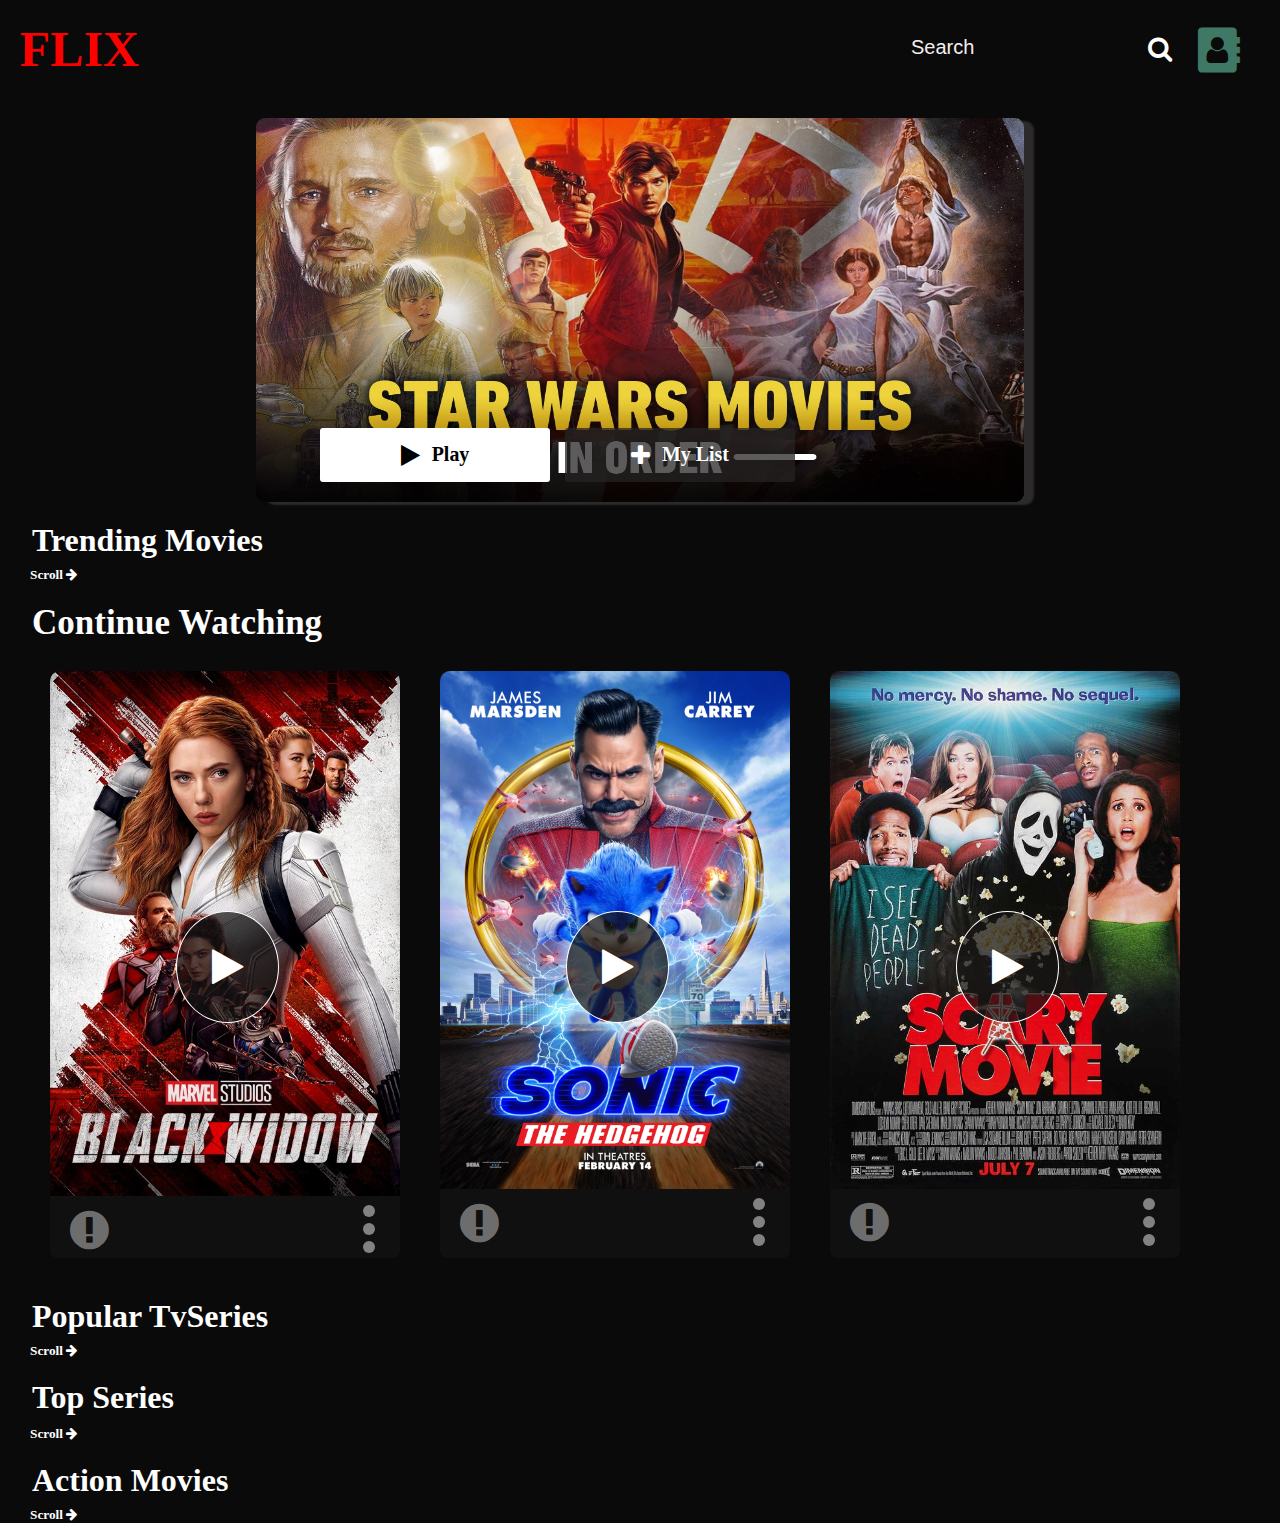
<file: index.html>
<!DOCTYPE html>
<html lang="en">
<head>
    <meta charset="UTF-8">
    <meta http-equiv="X-UA-Compatible" content="IE=edge">
    <meta name="viewport" content="width=device-width, initial-scale=1.0">
    <title>Document</title>
    <link rel="stylesheet" href="https://cdnjs.cloudflare.com/ajax/libs/font-awesome/4.7.0/css/font-awesome.min.css">
    <link rel="stylesheet" href="main.css"/>
</head>
<body>



<div>
<!-- HEADER  -->
<header class="portfolio">
            <h2 class="NETFLIX">FLIX</h2>
            <div class="home">
            <div class="forms">
        <form class="form">
            <input type="text"  class="input" placeholder="Search"/>
            <i class="fa fa-search SEARCH" id='search-hy'aria-hidden="true"></i>
        </form>
        <!-- <i class="fa fa-bell BELL" aria-hidden="true"></i> -->
        <i class="fa fa-address-book USER" aria-hidden="true"></i>
            </div>
                <nav class="NAVBAR">
                <ul>
                    <li class="arrow1">Tv Shows</li>
                    <li class="arrow2">Movies</li>
                    <li class="arrow">Categories <i class="fa fa-caret-down arrowi" aria-hidden="true"></i></li>
                </ul>
            </nav>
            </div>
     </header>
</div>



<!-- FIRST MOVIE PLATFORM -->
<div class="boddy">

<div class="card-imgg1">
    <div class="cards">
        <div class="img">
            <img src="images/star-wars.jpg" alt="sca" class="imgyy1"/>
        </div>
        <div class="overview1">
            <!-- <h4 class="overr-view">theway to goonnknkjnxj jndjx dsjndjc shxhd</h4> -->
        <div class="episode">
            <div class="films">
            <i class="fa fa-play" aria-hidden="true"></i>
            <h5 class="Watch1">Play</h5>
        </div>
        <div class="filmss">
            <i class="fa fa-plus " aria-hidden="true"></i>
            <h5 class="Watch1">My List</h5>
        </div>
    </div>
    </div>
    </div>



    <div class=" action1">
        <div class="img">
            <img src="images/black.jpeg" alt="sca" class="imgyy11"/>
        </div>
        <div class="overview1">
            <!-- <h4 class="overr-view">theway to goonnknkjnxj jndjx dsjndjc shxhd</h4> -->
        <div class="episode">
            <div class="films">
            <i class="fa fa-play Watch11" aria-hidden="true"></i>
            <h5 class="Watch1">Play</h5>
        </div>
        <div class="filmss">
            <i class="fa fa-plus Watch11" aria-hidden="true"></i>
            <h5 class="Watch1">My List</h5>
        </div>
    </div>
    </div>
    </div>
</div>



<!-- TRENDING MOVIES -->
<h1 class="trending">Trending Movies</h1>
<div class="movie-camp">

</div>
<h5 class="scroll">Scroll <i class="fa fa-arrow-right" aria-hidden="true"></i></h5>
<!-- SHOW MODAL PAGE -->
    <!-- <div class="show-modal">
    <div class="show"> -->
        <!-- <button class="Times"><i class="fa fa-times timess" aria-hidden="true"></i></button>
        <img src="images/black.jpeg" alt="sca" class="imy"/>

        <div class="update">
        <h4 class="movies"><span>N</span> movies</h4>
        <h2>King the Land</h2>
        <h4 class="year">2023</h4>
        <div class="tops">
            <h5 class="ratings">Top<br>10</h5>
            <h4>Tv Shows</h4>
        </div>
        <div class="">
            <h3 class="playit"><i class="fa fa-play" aria-hidden="true"></i>  Play</h3>
        </div>
        <div class="">
            <h3 class="playitt"><i class="fa fa-download" aria-hidden="true"></i>  Download</h3>
        </div>
        <h4 class="description">Lorem, ipsum dolor sit amet consectetur adipisicing elit. Qui
            , fuga. Exercitationem m aperiam, odit iure architecto dolore distinctio iusto a odio quos 
            culpa provident hic repellat sed fugiat, veritatis tenetur.</h4>
        <h4 class="casts">casts names:</h4>
        <div class="iconss">
            <div class="icon-To">
            <i class="fa fa-plus icon" aria-hidden="true"></i>
            <h5 class="list-rate">List</h5>
            </div>
            <div class="icon-To">
            <i class="fa fa-thumbs-o-up icon" aria-hidden="true"></i>
            <h5 class="list-rate"> Rate</h5>
            </div>

            <div class="icon-To">
            <i class="fa fa-paper-plane-o icon" aria-hidden="true"></i>
            <h5 class="list-rate">Share</h5>
            </div>  
        </div>
             
    </div> -->
    <!-- </div>
    </div> -->

<!-- CONTINUE WATCHING-->
<h1 class="Continue">Continue Watching </h1>
  <div class="fourth">
    <div class="fourth-card">
        <img src="images/black.jpeg" alt="sca" class="imgyy2"/>
        <i class="fa fa-play play" aria-hidden="true"></i>
        <div class="error">
            <i class="fa fa-exclamation-circle erorrr" aria-hidden="true"></i>
            <div class="circle">
                <span class="circle1"></span>
                <span class="circle1"></span>
                <span class="circle1"></span>
            </div>
        </div>
    </div>
        <div class="fourth-card">
        <img src="images/james.webp" alt="sca" class="imgyy2"/>
        <i class="fa fa-play play" aria-hidden="true"></i>
        <div class="error">
            <i class="fa fa-exclamation-circle erorrr" aria-hidden="true"></i>
            <div class="circle">
                <span class="circle1"></span>
                <span class="circle1"></span>
                <span class="circle1"></span>
            </div>
        </div>
    </div>
    <div class="fourth-card">
        <img src="images/scary.jpg" alt="sca" class="imgyy2"/>
        <i class="fa fa-play play" aria-hidden="true"></i>
        <div class="error">
            <i class="fa fa-exclamation-circle erorrr" aria-hidden="true"></i>
            <div class="circle">
                <span class="circle1"></span>
                <span class="circle1"></span>
                <span class="circle1"></span>
            </div>
        </div>
    </div>
</div>



<!-- POPULAR MOVIES -->
    <h1 id="tvseries">Popular TvSeries</h1>
    <div class="movey">
    <div class="scary1">

    </div> 
    </div>
    <h5 class="scroll">Scroll <i class="fa fa-arrow-right" aria-hidden="true"></i></h5>
<!-- TV SERIES  -->
<div>
    <h1 class="series"> Top Series</h1>
        <div class="ray">
            
        </div>
</div>
<h5 class="scroll">Scroll <i class="fa fa-arrow-right" aria-hidden="true"></i></h5>
  <!-- ACTION MOVIES -->
<h1 class="series">Action Movies</h1>
<div class="card-imgg">
   
</div>
<h5 class="scroll">Scroll <i class="fa fa-arrow-right" aria-hidden="true"></i></h5>

<!-- ending -->
</div> 
<!-- FOOTER -->
<div class="footer">
    <div class="bottom">
        <i class="fa fa-home b-icon" aria-hidden="true"></i>
      
      <h5 class="names">Home</h5>
    </div>
    <div class="bottom ">
    <i class="fa fa-youtube-play b-icon" aria-hidden="true"></i>
    <h5 class="names">New & Hot</h5>
    </div>
    <div class="bottom">
    <i class="fa fa-arrow-circle-o-down b-icon" aria-hidden="true"></i>
    <h5 class="names">Downloads</h5>
    </div>
</div>



<!-- <i class="fa fa-youtube-play" aria-hidden="true"></i> -->
<!-- <i class="fa fa-home" aria-hidden="true"></i> -->
<!-- <i class="fa fa-arrow-circle-o-down" aria-hidden="true"></i> -->

 <!-- <i class="fa fa-play" aria-hidden="true"></i>
             <i class="fa fa-paper-plane-o" aria-hidden="true"></i>
             <i class="fa fa-thumbs-o-up" aria-hidden="true"></i>
             <i class="fa fa-download" aria-hidden="true"></i>
             <i class="fa fa-th" aria-hidden="true"></i> -->
    <script src="main.js"></script>
</body>
</html>
</file>
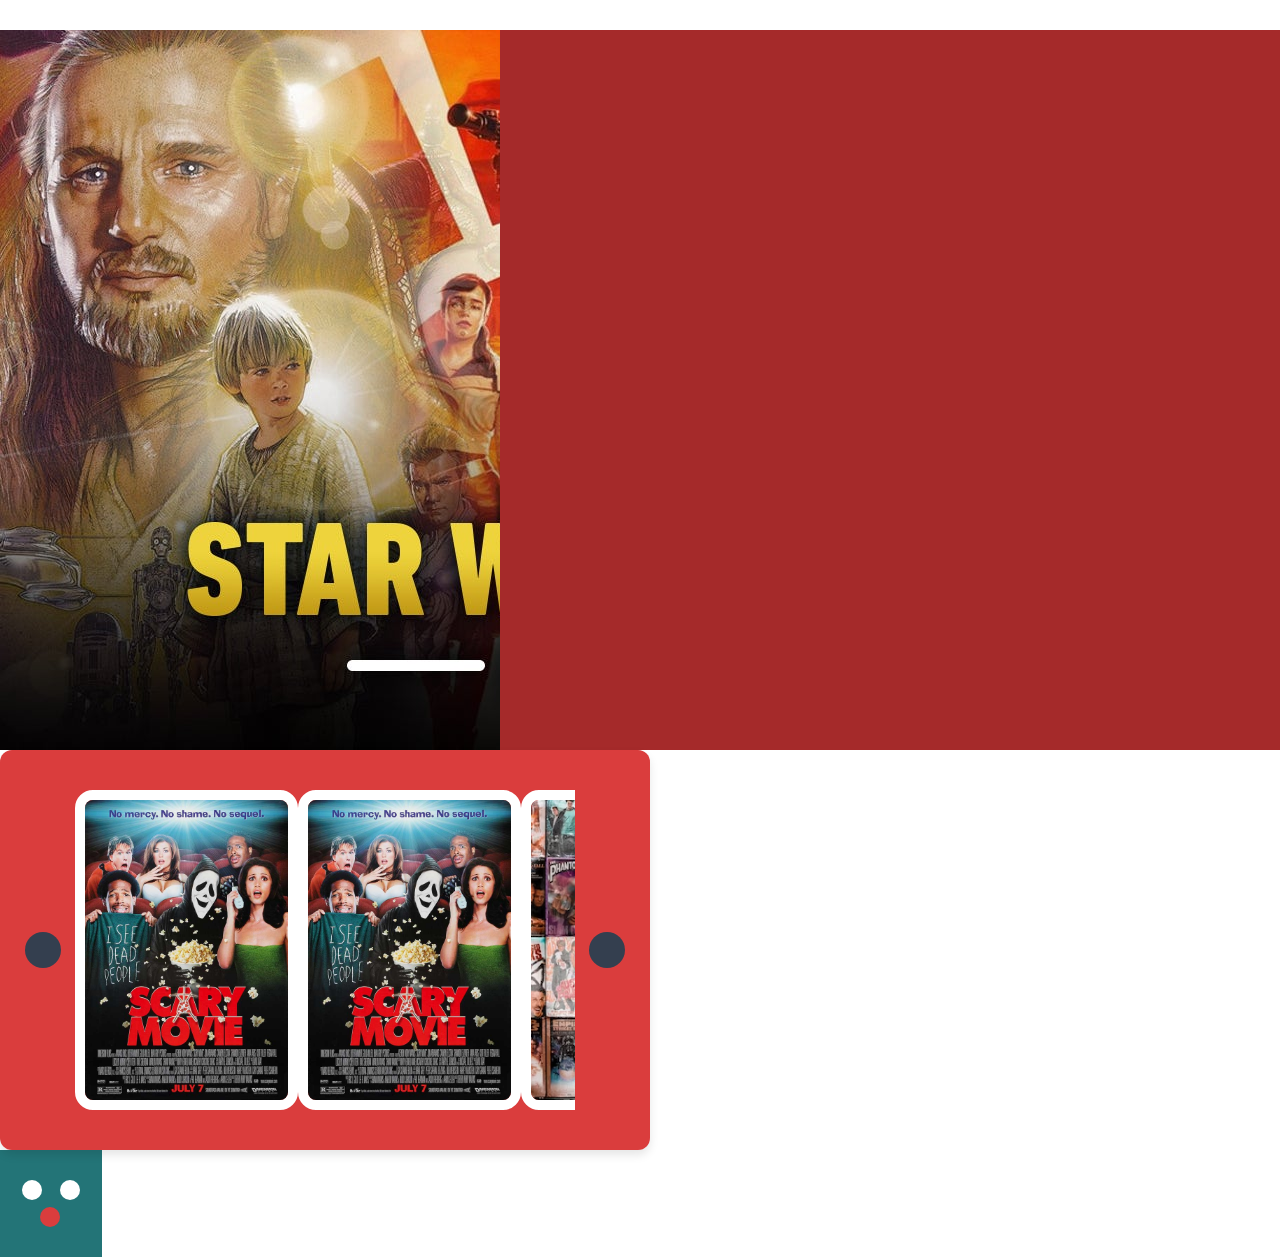
<file: new.html>
<!DOCTYPE html>
<html lang="en">
<head>
    <meta charset="UTF-8">
    <meta name="viewport" content="width=device-width, initial-scale=1.0">
    <title>Document</title>
    <link rel="stylesheet" href="https://cdnjs.cloudflare.com/ajax/libs/font-awesome/4.7.0/css/font-awesome.min.css">
    <link rel="stylesheet" href="new.css"/>
</head>
<body>
    <!-- <div class="card-img">
        <h4 class="rating1">Top<br> 10</h4>
        <img src="images/black.jpeg" alt="sca" class="imgy"/>
        <h5 class="Watch">Watch Now</h5>
    </div> -->





    <!-- second slide -->
    <!-- <div class="show-modal">
    <div class="show">
        <button class="Times"><i class="fa fa-times timess" aria-hidden="true"></i></button>
        <img src="images/black.jpeg" alt="sca" class="imy"/>

        <div class="update">
        <h4 class="movies"><span>N</span> movies</h4>
        <h2>King the Land</h2>
        <h4 class="year">2023</h4>
        <div class="tops">
            <h5 class="ratings">Top<br>10</h5>
            <h4>Tv Shows</h4>
        </div>
        <div class="">
            <h3 class="playit"><i class="fa fa-play" aria-hidden="true"></i>  Play</h3>
        </div>
        <div class="">
            <h3 class="playitt"><i class="fa fa-download" aria-hidden="true"></i>  Download</h3>
        </div>
        <h4 class="description">Lorem, ipsum dolor sit amet consectetur adipisicing elit. Qui
            , fuga. Exercitationem m aperiam, odit iure architecto dolore distinctio iusto a odio quos 
            culpa provident hic repellat sed fugiat, veritatis tenetur.</h4>
        <h4 class="casts">casts names:</h4>
        <div class="iconss">
            <div class="icon-To">
            <i class="fa fa-plus icon" aria-hidden="true"></i>
            <h5 class="list-rate">List</h5>
            </div>
            <div class="icon-To">
            <i class="fa fa-thumbs-o-up icon" aria-hidden="true"></i>
            <h5 class="list-rate"> Rate</h5>
            </div>

            <div class="icon-To">
            <i class="fa fa-paper-plane-o icon" aria-hidden="true"></i>
            <h5 class="list-rate">Share</h5>
            </div>  
        </div>
             
    </div>
    </div>
    </div> -->
    <!-- <i class="fa fa-play" aria-hidden="true"></i>
             <i class="fa fa-paper-plane-o" aria-hidden="true"></i>
             <i class="fa fa-thumbs-o-up" aria-hidden="true"></i>
             <i class="fa fa-download" aria-hidden="true"></i>
             <i class="fa fa-th" aria-hidden="true"></i> -->
    <!-- third line -->

    <!-- <div class="card-imgg">
        <img src="images/black.jpeg" alt="sca" class="imgyy"/>
        <div class="episode">
            <div class="films">
             <i class="fa fa-play" aria-hidden="true"></i>
            <h5 class="Watch1">Play</h5>
            </div>
            <div class="filmss">
            <i class="fa fa-plus " aria-hidden="true"></i>
            <h5 class="Watch1">My List</h5>
            </div>
        </div>
    </div> -->

    <!-- ffourth -->
    <!-- <div class="fourth-card">
        <img src="images/black.jpeg" alt="sca" class="imgyy2"/>
        <i class="fa fa-play play" aria-hidden="true"></i>
        <div class="error">
            <i class="fa fa-exclamation-circle erorrr" aria-hidden="true"></i>
            <div class="circle">
                <span class="circle1"></span>
                <span class="circle1"></span>
                <span class="circle1"></span>
            </div>
        </div>
    </div> -->
    <!-- <div class="show">
        <button class ="Times" ><i class="fa fa-times timess" aria-hidden="true"></i></button>
        <img src="${IMGURL+poster_path}" alt="sca" class="imy"/>
        <div class="update">
        <h4 class="movies"><span>N</span> movies</h4>
        <h2>King the Land</h2>
        <h4 class="year">2023</h4>
        <div class="tops">
            <h5 class="ratings">Top<br>${vote_average}</h5>
            <h4>Tv Shows</h4>
        </div>
        <div class="">
            <h3 class="playit"><i class="fa fa-play" aria-hidden="true"></i>  Play</h3>
        </div>
        <div class="">
            <h3 class="playitt"><i class="fa fa-download" aria-hidden="true"></i>  Download</h3>
        </div>
        <h4 class="description">Lorem, ipsum dolor sit amet consectetur adipisicing elit. Qui
            , fuga. Exercitationem m aperiam, odit iure architecto dolore distinctio iusto a odio quos 
            culpa provident hic repellat sed fugiat, veritatis tenetur.</h4>
        <h4 class="casts">casts names:</h4>
        <div class="iconss">
            <div class="icon-To">
            <i class="fa fa-plus icon" aria-hidden="true"></i>
            <h5 class="list-rate">List</h5>
            </div>
            <div class="icon-To">
            <i class="fa fa-thumbs-o-up icon" aria-hidden="true"></i>
            <h5 class="list-rate"> Rate</h5>
            </div>

            <div class="icon-To">
            <i class="fa fa-paper-plane-o icon" aria-hidden="true"></i>
            <h5 class="list-rate">Share</h5>
            </div>  
        </div>
    </div> -->
   
    <!-- <div class="scary"> -->
    <!-- <img src="${IMGURL+poster_path}" alt="scary" class="movie"/>
        <div class="vote">
        <h3 class="title">${title}</h3>
        <h5 class="average">${vote_average}</h5>
        </div>
        <div class='overview' >
        <h4 class="">${overview}</h4>
        </div> -->
<!-- SLIDER CODES -->
<!-- <div class="container">
   
       <div class="slide">
        <h1>1</h1>
       </div>
       <div class="slide">
        <h1>2</h1>
       </div>
       <div class="slide">
        <h1>3</h1>
       </div>
       <div class="slide">
        <h1>4</h1>
       </div>
       <div class="slide">
        <h1>5</h1>
       </div>
       <div class="slide">
        <h1>6</h1>
       </div>
       <div class="slide">
        <h1>7</h1>
       </div>
       <div class="slide">
        <h1>8</h1>
       </div>
   

</div> -->

<div class="contain">
    <div class="slid">
        <!-- <div class="carosel"> -->
        <img src="images/star-wars.jpg" alt="move" class="move"/>
        <!-- </div> -->
        <!-- <div class="carosel"> -->
        <img src="images/star-wars.jpg" alt="move" class="move"/>
        <!-- </div> -->
        <!-- <div class="carosel"> -->
            <img src="images/star-wars.jpg" alt="move" class="move"/>
            <!-- </div> -->
        <!-- <div class="carosel"> -->
                <img src="images/star-wars.jpg" alt="move" class="move"/>
        <!-- </div> -->
        <!-- <div class="carosel"> -->
                    <img src="images/star-wars.jpg" alt="move" class="move"/>
        <!-- </div> -->
        <!-- <div class="carosel"> -->
        <img src="images/star-wars.jpg" alt="move" class="move"/>
             <!-- </div> -->
            <!-- <div class="carosel"> -->
                <img src="images/star-wars.jpg" alt="move" class="move"/>
            <!-- </div> -->
    </div>
    


</div>

<section class="wrapper">
    <i class="fa-solid fa-arrow-left button" id="prev"></i>
    <div class="image-container">
      <div class="carousel">
        <img src="images/scary.jpg" alt="" />
        <img src="images/scary.jpg" alt="" />
        <img src="images/imag.avif" alt="" />
        <img src="images/star-wars.jpg" alt="" />
      </div>
      <i class="fa-solid fa-arrow-right button" id="next"></i>
    </div>
  </section>


<div class="face">
    <div class="circle-f">
        <span class="eye"></span>
        <span class="eye"></span>
    </div>
    <div class="mouth">
   
    </div>
</div>


    <script src="new.js"></script>
</body>
</html>
</file>
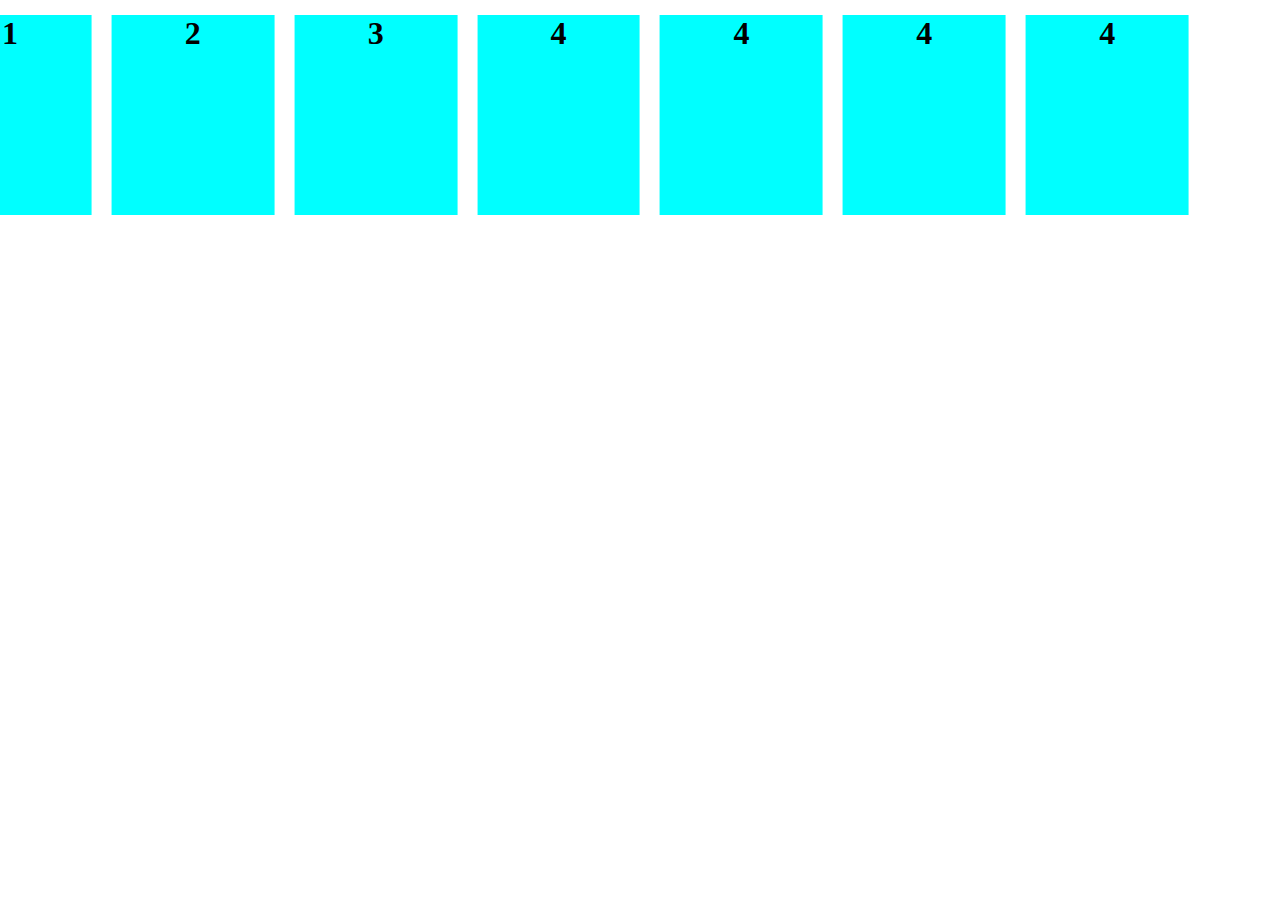
<file: slider.html>
<!DOCTYPE html>
<html lang="en">
<head>
    <meta charset="UTF-8">
    <meta http-equiv="X-UA-Compatible" content="IE=edge">
    <meta name="viewport" content="width=device-width, initial-scale=1.0">
    <title>Document</title>
    <link rel="stylesheet" href="slider.css"/>
</head>
<body>
    <div class="wrapper">
        <div class="carosel">
            <div class="slider">
                <h1>1</h1>
            </div>
            <div class="slider">
                <h1>2</h1>
            </div>
            <div class="slider">
                <h1>3</h1>
            </div>
            <div class="slider">
                <h1>4</h1>
            </div>
            <div class="slider">
                <h1>4</h1>
            </div>
            <div class="slider">
                <h1>4</h1>
            </div>
            <div class="slider">
                <h1>4</h1>
            </div>
            <!-- <img src="images/.jpg" alt=""/>
            <img src="images/imag.avif" alt=""/>
            <img src="images/scary.jpg" alt=""/>
            <img src="images/imag.avif" alt=""/>
            <img src="images/imag.avif" alt=""/> -->
        </div>
    </div>
</body>
</html>
</file>
<file: main.css>
*{
    margin: 0;
    padding: 0;
    box-sizing: border-box;
}
body{
    /* background-image: radial-gradient(circle, rgb(245, 196, 150), rgb(236, 208, 124), rgb(223, 223, 120)); */
   /* background-repeat:no-repeat;
   background-size:contain;
   background-position:center; */
background-color: rgb(11, 10, 10);
}


/* HEADER ROW */

.portfolio{
    display: flex;
   justify-content:space-between ;
   padding:20px;
   color: white;
    align-items: center;
    /* position: fixed;
    bottom: 0px;
    left: 0px;
    right: 0px; */
}
.NETFLIX{
    font-size: 50px;
    color: red;
    
}
.home{
    display: flex;
    gap:20px;
    align-items: center;
}
.BELL,
.SEARCH{
    font-size: 26px;
    /* padding: 2px; */
    cursor: pointer;
    align-items: center;
    /* padding: 2px; */
}
.form{
    height: 40px;
    display: flex;
    padding: 6px;
  
    align-items: center;
    background-color: rgb(11, 10, 10);
}
.USER{
    font-size:45px;
    color: rgb(63, 121, 102);
}
.forms{
    display: flex;
    gap: 20px;
    align-items: center;
}
input{
    background-color: rgb(11, 10, 10);
    outline: none;
    margin: 20px;
    padding: 10px;
    width:120%;
    font-size: 16px;
    color: white;
    border-style: none;
    border-radius: 19px;
}
input::placeholder{
    color: rgb(245, 238, 238);
    font-size: 20px;
}
nav ul{
    display: flex;
    gap:60px;
    display: none;
}
li{
    list-style:none;
    font-size: 23px;
    border: 1px solid rgba(199, 199, 173, 0.268);
}
a{
    border-radius: 30px;
    padding: 12px;
    text-decoration: none;
    color:white;
  }
/* END OF HEADER */

.scroll{
    color:white;
    margin-left: 30px;
    
}
/* FIRST MOVIE PLATFORM */
.card-imgg1{
    position: relative;
    display: flex;
    justify-content: center;
   margin-top: 20px;
}
.action1{
    display: none;
}
.imgyy1{
    text-align: center;
    width:60vw;
    height:30vw;
    border-radius: 9px;
    box-shadow: 10px 3px 2px  rgba(64, 63, 63, 0.625);
}
.overview1{
    display: block;
    justify-content: center;
   position: absolute;
   margin-left: 2rem;
   bottom:20px;
   /* text-align: center; */
   align-items: center;
   row-gap: 50px;

   color: white;
}
.films{
    font-size: 24px;
    background-color: white;
  color: black;
  cursor: pointer;
    bottom: 8px;
    gap:12px;
    font-weight: 400px;
    display: flex;
    width:230px;
   justify-content: center;
    border-radius: 3px;
    padding: 15px;
    
}
.filmss{
    font-size: 24px;
    cursor: pointer;
    background-color: rgba(38, 35, 35, 0.746);
  color: white;
    bottom: 8px;
    gap:12px;
    font-weight: 400px;
    display: flex;
    justify-content: center;
    width:230px;
   text-align: center;
    border-radius: 3px;
    padding: 15px;
    
}
.episode{
    display: flex;
    justify-content: center;
   margin-left: 2rem;
   bottom:20px;
   /* text-align: center; */
   align-items: center;
    gap: 15px;

   color: white;
}
/* END  */


/* TRENDING MOVIES AND POPULAR MOVIES  */
.movie-camp{
    display: flex;
    overflow-x: scroll;
    column-gap: 22px;  
    margin-left: 12px;
}
.movie-camp::-webkit-scrollbar{
    display: none;
}
.rating1{
    position: absolute;
    /* top: 20px; */
   right:0px;
   background-color: red;
 border-style: none;
 cursor: pointer;
 color: white;
 padding: 15px;
   border-bottom-left-radius: 30px;
}
.Watch{
    font-size: 20px;
    background-color: white;
    position: absolute;
    bottom: 9px;
    font-weight: 400px;
    width:50%;
    text-align: center;
    border-radius: 3px;
    padding: 10px;
    left:5rem;
}
.watchit{
    font-size: 20px;
    background-color: white;
    position: absolute;
    bottom: 17px;
    font-weight: 400px;
    width:50%;
    text-align: center;
    border-radius: 3px;
    padding: 10px;
    left:5rem;
}

.imgy{
    border-radius: 9px;
    width:100%;
   text-align: center;
    object-fit: contain;
   height:150%;
}

.card-img{
    position: relative;
    /* margin: 20px; */
/* text-align: center; */
width: 300px;
cursor: pointer;
flex:none;
border-radius: 7px;
transition: all 1s;
}

.card-img:hover{
    background-color: aqua;
    transform: scale(1.1);
}
.movey{
    display: flex;
    column-gap: 22px;
    overflow-x: scroll;
}
.movey::-webkit-scrollbar{
    display: none;
}
.links{
    color: black;
    text-decoration: none;
   }
/* ENDING  */


/* TV SERIES */
.ray{
    margin-left: 20px;
    margin-top: 10px;
    display: flex;
   gap: 20px;
   overflow-x: scroll;
}
.series{
    margin-top: 20px;
    margin-left: 32px;
    margin-bottom: 8px;
    color: white;
}
.ray::-webkit-scrollbar{
    display: none;
}
.ratedd{
    width:280px;
    border-radius: 10px;
    transition: all 1s;
    cursor: pointer;
}
.ratedd:hover{
transform: scale(1.1);
}
/* ENDING */


/* ACTION TV SERIES */
.cards{
    transition: all 4ms;
}
.card-imgg{
    margin-left: 12px;
    display: flex;
    gap: 19px;
   position: relative;
    overflow-x: scroll;
   }
   .card-imgg::-webkit-scrollbar{
       display: none;
   }
/* ENDING */


/* SHOW MODAL */
.imy{
    width:100%;
    height:190px;
    margin-top: 10px;
    object-fit: cover;
}
.playit{
    border-radius: 8px;
    text-align: center;
    padding: 12px;
    cursor: pointer;
    color: black;
    margin-top: 10px;
    background-color: rgb(245, 243, 241);
}
.playitt{
    border-radius: 8px;
    text-align: center;
    padding: 12px;
    margin-top: 7px;
    cursor: pointer;
    background-color: rgba(50, 50, 49, 0.587);
}
.show{
   top:50%;
   /* bottom: 50%; */
   left: 50%;
   transform: translate(-50%,-50%);
    position: fixed;
    /* background-color: rgb(26, 203, 26); */
    width: 100%;
    height: 100%;
    border-radius: 10px;
    color: white;
    /* display:none; */
    cursor: pointer;
    z-index: 12px;
}
.year{
    margin-top: 15px;
}
.tops{
    display:flex;
    align-items: center;
}
.update{
    margin:10px;
}
.description{
    margin-top: 15px;
    font-size: 16px;
}
.iconss{
    margin-left: 20px;
    display: flex;
    gap:58px;
    padding-bottom: 40px;
    margin-top: 20px;
}
.icon-To{
    display: grid;
}
.icon{
    margin-bottom: 7px;
    font-size: 30px;
    cursor: pointer;
    color: white;
}
.ratings{
    background-color: red;
    width:32px;
    margin-top: 8px;
    margin-right: 8px;
    border-radius: 5px;
    text-align: center;
    /* padding:10px; */
}

.Times{
    /* padding: 5px; */
    position: absolute;
    top: 20px;
   right:20px;
   background-color: rgb(53, 53, 57);
 border-style: none;
 cursor: pointer;
 padding: 6px;
 border-radius: 999px;
   border-bottom-left-radius: 10px;
}
.timess{
    font-size: 30px;
    color: white;
}
.list-rate{
    color: rgba(134, 100, 13, 0.565);   
}

/* ENDING */



/* CONTINUE WATCHING */
.Continue{
    font-size: 35px;
    color: white;
    margin-top: 20px;
    margin-left: 32px;
    margin-bottom: 8px;
}
.fourth{
    display: flex;
    margin-left: 30px;

}
.fourth-card{
    position: relative;
    margin: 20px;
    background-color: rgba(18, 18, 18, 0.799);
    width:350px;
    cursor: pointer;
    border-radius: 7px;
   
}
.imgyy2{
    width:100%;
    border-top-left-radius:  10px;
    border-top-right-radius:10px ;
    background-position: center;
    object-fit: cover;
}
.play{
    position:absolute ;
    align-items: center;
    text-align: center;
    left:36%;
   bottom: 40%;
    font-size: 40px;
    background-color: rgba(21, 20, 20, 0.718);
    color: white;
    padding: 35px;
    border-radius: 50%;
    border: 1px solid white;
}
.error{
   /* margin-bottom: 10px; */
    display:flex;
    justify-content: space-between;
    align-items: center;
}
.erorrr{
    margin-left: 20px;
    font-size: 45px;
    color: rgba(218, 215, 215, 0.494);
}
.circle{
  display: grid;
  padding: 2px;
  margin-right: 20px;
  grid-template-columns: repeat(3px);
 
}
.circle1{
    background-color: rgba(251, 244, 244, 0.494);
    padding: 6px;
    margin: 3px;
    border-radius: 999px;
}
/* END */



/* SEARCHING MISSING NAMES */
span{
    color:red;
    font-size: 35px;
}
.casts{
    font-size: 18px;
    margin-top: 5px;
    color: rgba(134, 100, 13, 0.565);
}
.imgyy{
   width:260px;
   border-radius: 18px;
   transition: all 1s;
   cursor: pointer;
}
.imgyy:hover{
transform: scale(1.1);
}
.img{
    display: flex;
}
.overr-view{
    font-size: 29px;
    /* margin-bottom: 20rem; */
}
.movie{
    border-top-left-radius: 20px;
    border-top-right-radius: 20px;
    width:100%;
    height:40vh;
    cursor: pointer;
}
.vote{
    padding: 15px;
    display: flex;
    align-items: center;
    justify-content: space-around;
}
.average{
    background-color: rgb(210, 30, 57);
    padding: 4px;
    color: white;
    border-radius: 3px;
}
.title{
    font-size: 14px;
}

.overview{
    position: absolute;
    top:0px;
   right:0px;
   left: 0px;
   cursor: pointer;
    bottom: 0px;
   opacity: 0;
   color: white;
   font-size: 12px;
   text-align: center;
   max-height: 60%;
   align-items: center;
   transition:transform 0.3s ease-in;
}
.overr{
    margin-top: 20px;
}
 .overview:hover{
   opacity: 1;
   transform: translateY(25%);
   background-color: rgba(226, 217, 217, 0.508);
    
}
.trending,
#tvseries{
color: white;
margin-top: 20px;
 margin-left: 32px;
    margin-bottom: 8px;
}
/* FOOTER */
.footer{
    display: none;
   
}

/* ENDING */

@media screen and (max-width:480px) {
    .card-img{
        width: 120px;
    }

   /* TRENDING MOVIES */
    .movie-camp{
        margin-left: 12px;
       column-gap: 10px;
       margin-left: 10px;
        text-align: center;
        grid-template-columns: repeat(4,110px);
    }
    .Watch{
        font-size: 10px;
        background-color: white;
        position: absolute;
        bottom: 9px;
        font-weight: 400px;
        width:50%;
        text-align: center;
        border-radius: 3px;
        padding: 5px;
        left:2rem;
        transition: 3s ;
    }
    /* ENDING */

    /* CONTINUE WATCHING */
    .rating1{
        position: absolute;
        padding: 6px;
    }
    .play{
        font-size: 15px;
        padding: 20px; 
    }
     .erorrr{
         margin-left: 10px;
         font-size: 22px;
         color: rgba(218, 215, 215, 0.494);
     }
     .circle{
       padding: 1px;
       margin-right: 9px;
     }
     .circle1{
         background-color: rgba(251, 244, 244, 0.494);
         padding: 2px;
     }
     .fourth{
        /* margin-top: 20px; */
        display: flex;
        margin-left: 8px;
    }
     .fourth-card{
        position: relative;
        margin: 4px;
        background-color: rgba(18, 18, 18, 0.799);
        width:110px;
        cursor: pointer;
        border-radius: 7px;
    }
    .imgyy2{
        width:100%;
        /* border-top-left-radius:  10px;
        border-top-right-radius:10px ;
        background-position: center;
        object-fit: cover; */
    }
    .episode{
       
       margin-left: 3rem;
       
    }
    .imgyy{
        width:120px;
        text-align: center;
        border-radius: 18px;
    }
    /* ENDING */

    /* FIRST MOVIE PLATFORM  */
.imgyy11{ 
         width:85%;
        margin-left: 2rem;
        /* height: 150%; */
    } 
    .action1{
       
        display: block;
    }
    .cards{
        display: none;
        text-align: center;
    }
    .episode{
        
        /* margin-left: 1rem; */
    }
    .Watch1{
        font-size: 14px;
    }
    .Watch11{
        font-size: 12px; 
    }
    .films,
    .filmss {
        padding: 10px;
        width:120px;
    }

    /* ENDING */

    /* HEADER PLATFORM */
    .portfolio{
        display:block;
    }
    .input::placeholder{
        font-size: 12px;
    }
    nav ul{
        display: flex;
        gap:10px;
       margin-bottom: 10px;
    }
    li{
        cursor: pointer;
        font-size: 20px;
        width:30%;
        text-align: center;
        padding: 7px;
        border-radius:20px;
    }
    a{
        
        padding: 10px;
        
    }
    .NETFLIX{
      display: none;
    }
    .home{
        display: block;

    }
    .form{
        width: 56%;
        border-bottom: none;
    }
    .forms{
        display: flex;
        justify-content: flex-end;
        margin-bottom: 30px;
    }
    .arrow{
        width:30%;
        padding: 8px;
        font-size: 12px;
        align-items: center;
    }
    .arrow1{
        font-size: 12px;
        width:26%;
        padding: 8px;
        align-items: center;
    }
    .arrow2{
        width:24%;
        padding: 8px;
        font-size: 12px;
        align-items: center;
    }
    .arrowi{
        font-size: 16px;
    }
    .BELL,
    .SEARCH{
    font-size: 18px;
    /* padding: 2px; */
    align-items: center;
    /* padding: 2px; */
    }
    .NAVBAR{
        margin-top: 20px;
    }
    /* ENDING  */

    .show{
         width: 100%;   
     }

     /* ACTION SERIES */
  .ratedd{
    width:120px;
  }   
  .footer{
  /* background-image: radial-gradient(circle, rgb(28, 26, 7), rgba(28, 26, 7), rgb(28, 26, 7)); */
  background-color: rgb(69, 69, 63);
    display:flex;
    position: fixed;
    bottom: 0px;
    left: 0px;
    right: 0px;
    align-items: center;
    height:7%;
    padding-top: 2rem;
    justify-content: space-evenly;
}
.b-icon{
    align-items: center;
    margin-top: 20px;
    color:rgb(148, 145, 140);
    font-size: 18px;
   padding: 5px;
}
.card-imgg{
    margin-bottom: 5rem;
}
.bottom{
    text-align: center;
}
.names{
    color:rgb(178, 177, 172);
    padding-bottom: 3rem;
    font-size: 10px;
}
}
</file>
<file: new.css>
*{
    margin: 0;
    padding: 0;
    box-sizing: border-box;
}
/* .rating1{
    position: absolute;
   
   left:0px;
   background-color: red;
 border-style: none;
 cursor: pointer;
 color: white;
 padding: 15px;
   border-bottom-right-radius: 30px;
} */
/* .Watch{
    font-size: 20px;
    background-color: white;
    position: absolute;
    bottom: 8px;
    font-weight: 400px;
    width:50%;
    text-align: center;
    border-radius: 3px;
    padding: 10px;
    left:7rem;
}
.imgy{
    border-radius: 7px;
    width:120%;
   text-align: center;
    object-fit: contain;
height:150%;
   
}
.card-img{
    position: relative;
    margin: 20px;
text-align: center;
width: 350px;
cursor: pointer;
border-radius: 7px;
}
.imy{
    width:100%;
    height:190px;
    margin-top: 10px;
    object-fit: cover;
}
.playit{
    border-radius: 8px;
    text-align: center;
    padding: 12px;
    cursor: pointer;
    color: black;
    margin-top: 10px;
    background-color: rgb(245, 243, 241);
}
.playitt{
    border-radius: 8px;
    text-align: center;
    padding: 12px;
    margin-top: 7px;
    cursor: pointer;
    background-color: rgba(50, 50, 49, 0.587);
}
.show{
    margin: auto;
    position: relative;
background-color: rgb(30, 31, 30);
width: 500px;
border-radius: 10px;
color: white;
display:none;
cursor: pointer;
height: 300%;
} */
.showmodal{
   
}
/* span{
    color:red;
    font-size: 35px;
}
.ratings{
    background-color: red;
    width:32px;
    margin-top: 8px;
    margin-right: 8px;
    border-radius: 5px;
    text-align: center;
    
}
/* .update{
    margin:10px;
}
.description{
    margin-top: 15px;
    font-size: 16px;
}
.iconss{
    margin-left: 20px;
    display: flex;
    gap:58px;
    padding-bottom: 40px;
    margin-top: 20px;
}
.icon-To{
    display: grid;
}
.icon{
    margin-bottom: 7px;
    font-size: 30px;
    cursor: pointer;
    color: white;
}
.year{
    margin-top: 15px;
}
.tops{
    display:flex;
    align-items: center;
}
.casts{
    font-size: 18px;
    margin-top: 5px;
    color: rgba(134, 100, 13, 0.565);
} */
/* .Times{
    
    position: absolute;
    top: 20px;
   right:20px;
 border-style: none;
 cursor: pointer;
   border-bottom-left-radius: 10px;
}
.timess{
    font-size: 34px;
}
.list-rate{
    color: rgba(134, 100, 13, 0.565);   
} */
/* third */
/* .card-imgg{
  text-align: center;
    margin-left: 60px;
    position: relative;
}
.imgyy{
    border-radius: 8px;
}
.episode{
    display: flex;
    justify-content: center;
   position: absolute;
   margin-left: 2rem;
   bottom:20px;
   /* text-align: center; */
   /* align-items: center;
gap: 15px;

   color: white;
} */
/* .films{
    font-size: 24px;
    background-color: white;
  color: black;
  cursor: pointer;
    bottom: 8px;
    gap:12px;
    font-weight: 400px;
    display: flex;
    width:230px;
   justify-content: center;
    border-radius: 3px;
    padding: 15px;
    
}
.filmss{
    font-size: 24px;
    cursor: pointer;
    background-color: rgba(80, 74, 74, 0.673);
  color: white;
    bottom: 8px;
    gap:12px;
    font-weight: 400px;
    display: flex;
    justify-content: center;
    width:230px;
   text-align: center;
    border-radius: 3px;
    padding: 15px;
    
} */ 
/* fourth */
/* .fourth-card{
    position: relative;
    margin: 20px;
    background-color: rgba(18, 18, 18, 0.799);
    width:350px;
    cursor: pointer;
    border-radius: 7px;
}
.imgyy2{
    width:100%;
    border-top-left-radius:  10px;
    border-top-right-radius:10px ;
    background-position: center;
    object-fit: cover;
}
.play{
    position:absolute ;
    align-items: center;
    text-align: center;
    left:36%;
   bottom: 40%;
    font-size: 40px;
    background-color: rgba(21, 20, 20, 0.718);
    color: white;
    padding: 35px;
    border-radius: 50%;
    border: 1px solid white;
}
.error{
  
    display:flex;
    justify-content: space-between;
    align-items: center;
}
.erorrr{
    margin-left: 20px;
    font-size: 45px;
    color: rgba(218, 215, 215, 0.494);
} */
/* .circle{
  display: grid;
  padding: 2px;
  margin-right: 20px;
  grid-template-columns: repeat(3px);
 
}
.circle1{
    background-color: rgba(251, 244, 244, 0.494);
    padding: 6px;
    margin: 3px;
    border-radius: 999px;
} 



.container{
    display: flex;
   overflow-x: scroll;
   width:900px;
   background-color: brown;
}
.container::-webkit-scrollbar{
    display: none;
}
.slide{
    background-color: aqua;
    width:10%;
    padding: 20px;
    text-align: center;
    margin: 20px;
    flex:none;
} */

.contain{
  /* display: flex;
  justify-content: center; */
   background-color: brown;
   margin-top: 30px;
   /* height:360px;
  
   width:100%; */
  /* width:200%; */
}
.slid{
    /* height: 100%;
    width:200%; */
    max-width: 500px;
   display: flex;
    gap:20px;
    transition: all 0.3s ease-in;
    overflow: hidden
}
/* .slid.carosel{
    display: flex;
} */
.carosel{
    /* width:170%; */
    height: 100%;
 
}
.move{
   
    object-fit: cover;
}



.wrapper {
    display: flex;
    max-width: 650px;
    width: 100%;
    height: 400px;
    background: #da3d3d;
    align-items: center;
    justify-content: center;
    position: relative;
    border-radius: 12px;
    box-shadow: 0 5px 10px rgba(0, 0, 0, 0.1);
  }
  .wrapper i.button {
    position: absolute;
    top: 50%;
    transform: translateY(-50%);
    height: 36px;
    width: 36px;
    background-color: #343f4f;
    border-radius: 50%;
    text-align: center;
    line-height: 36px;
    color: #fff;
    font-size: 15px;
    transition: all 0.3s linear;
    z-index: 100;
    cursor: pointer;
  }
  i.button:active {
    transform: scale(0.94) translateY(-50%);
  }
  i#prev {
    left: 25px;
  }
  i#next {
    right: 25px;
  }
  .image-container {
    height: 320px;
    max-width: 500px;
    width: 100%;
    overflow: hidden;
  }
  .image-container .carousel {
    display: flex;
    height: 100%;
    width: 100%;
    transition: all 0.4s ease;
  }
  .carousel img {
    height: 100%;
    width: 100%;
    border-radius: 18px;
    border: 10px solid #fff;
    object-fit: cover;
  }


  .face{
    background-color: rgb(35, 116, 119);
    width:8%;
    padding: 30px;
    text-align: center;
    display: grid;
    justify-content: center;
  }
  .circle-f{
    display: flex;
    gap: 18px;
    justify-content: space-around;
  }
  .eye{
    background-color: white;
    padding: 10px;
    border-radius: 999px;
    
  }
  .mou{
   
  }
  .mouth{
    margin-top: 7px;
    margin-left: 18px;
    background-color: #da3d3d;
    padding: 10px;
    width:28%;
    border-radius: 999px;

  }
</file>
<file: slider.css>
*{
    margin:0;
    padding:0;
box-sizing: border-box;
}
.carosel{
  display: flex;
 /* overflow: hidden; */
 
}
.slider{
    text-align: center;
    align-items: center;
    background-color: aqua;
    width:400px;
    height:200px;
    transform: translateX(-50%);
    margin: 15px 10px;
}
</file>
